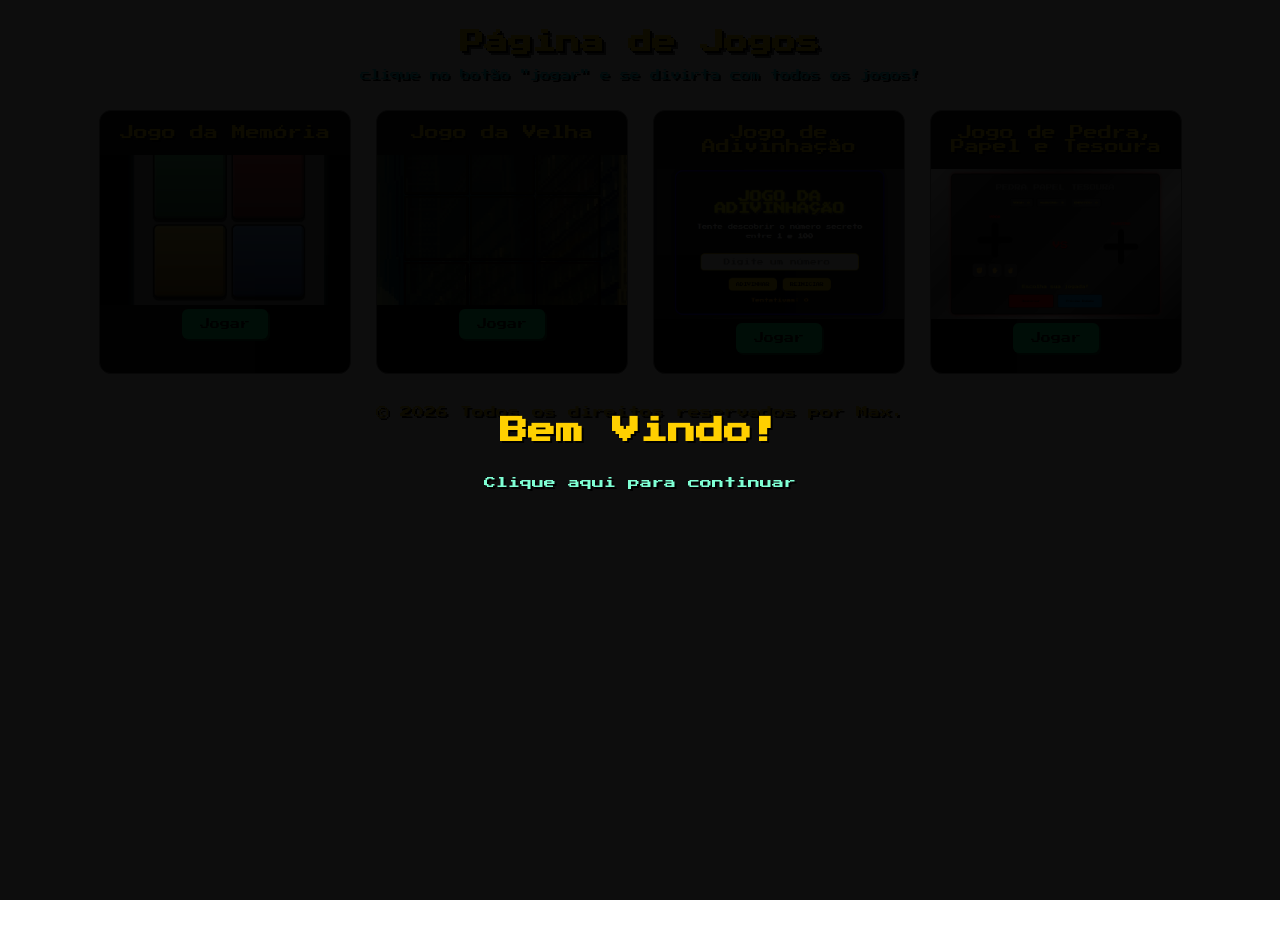
<file: index.html>
<!DOCTYPE html>
<html lang="pt-br">
<head>
  <meta charset="UTF-8">
  <meta name="viewport" content="width=device-width, initial-scale=1.0">
  <title>Página de Jogos</title>


  <link rel="stylesheet" href="./menu/style.css">
  <link href="https://fonts.googleapis.com/css2?family=Press+Start+2P&display=swap" rel="stylesheet">
</head>


<body>


  <!-- TELA INICIAL -->
  <div id="splash">
    <h1>Bem Vindo!</h1>
    <p>Clique aqui para continuar</p>
  </div>


  <!-- CONTEÚDO PRINCIPAL -->
  <h1 class="titulo">Página de Jogos</h1>
  <p>clique no botão "jogar" e se divirta com todos os jogos!</p>


  <div class="container">


    <div id="card">
      <p>Jogo da Memória</p>
      <img src="./menu/img/memoria.png" alt="Jogo da Memória">
      <button>Jogar</button>
    </div>


    <div id="card">
      <p>Jogo da Velha</p>
      <img src="./menu/img/Jogovelha.png" alt="Jogo da Velha">
      <button>Jogar</button>
    </div>


    <div id="card">
      <p>Jogo de Adivinhação</p>
      <img src="./menu/img/adivinhaçao.png" alt="Jogo de Adivinhação">
      <button>Jogar</button>
    </div>


    <div id="card">
      <p>Jogo de Pedra, Papel e Tesoura</p>
      <img src="./menu/img/jokempo.png" alt="Jogo de Pedra, Papel e Tesoura">
      <button>Jogar</button>
    </div>


  </div>


  <footer>
    <p>&copy; 2026 Todos os direitos reservados por Max.</p>
  </footer>


  <script src="./menu/script.js"></script>
</body>
</html>
</file>
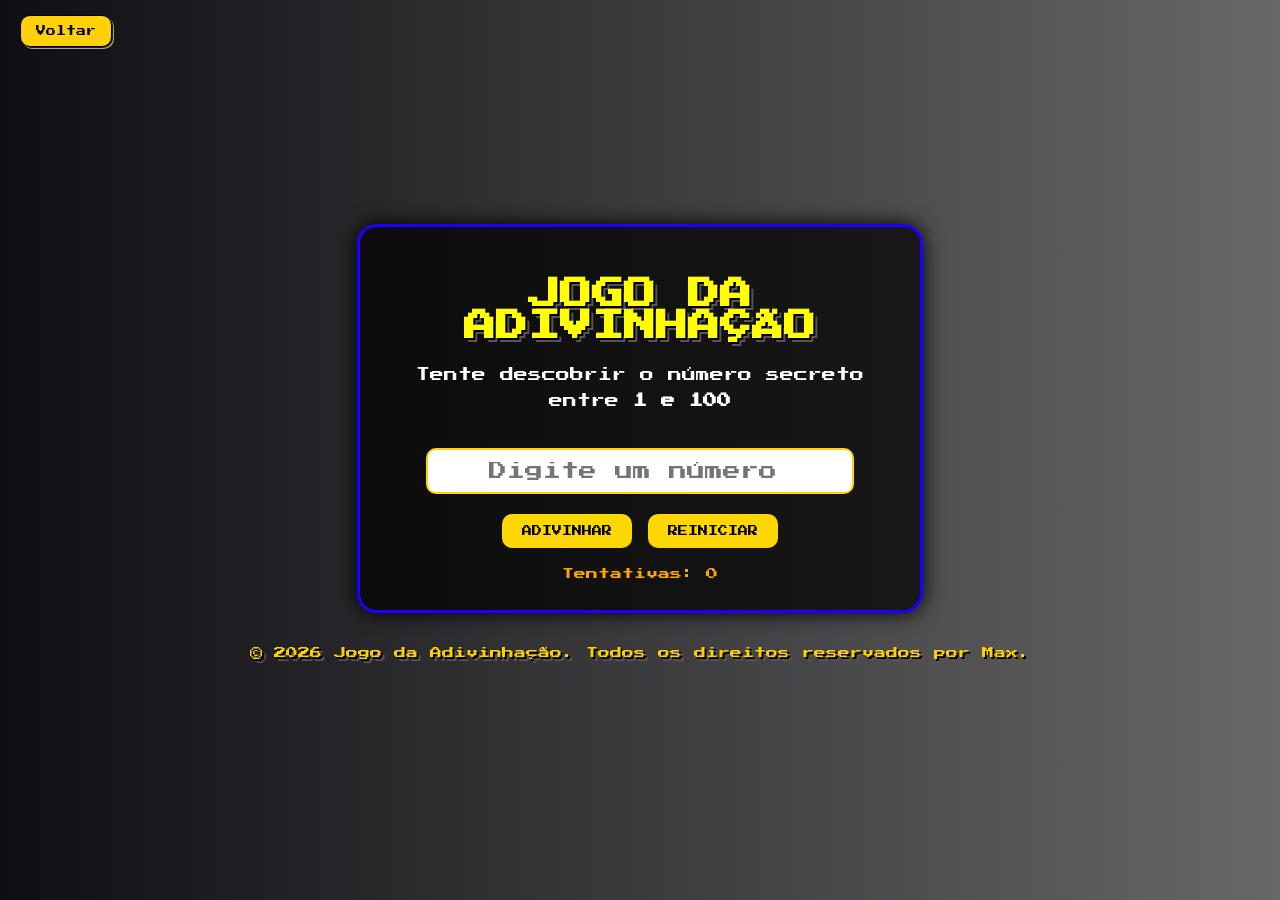
<file: menu/JogoAdivinhacao/index.html>
<!DOCTYPE html>
<html lang="pt-BR">

<head>
  <meta charset="UTF-8">
  <meta name="viewport" content="width=device-width, initial-scale=1.0">
  <title>Jogo da Adivinhação</title>

  <link rel="stylesheet" href="style.css">
</head>

<body>
<button id="btn-voltar">Voltar</button>
  <div class="container">

    <h1> JOGO DA ADIVINHAÇÃO</h1>

    <p>
      Tente descobrir o número secreto entre
      <strong>1 e 100</strong>
    </p>

    <input type="number" id="palpite" placeholder="Digite um número">

    <br>

    <button onclick="verificarNumero()">
      ADIVINHAR
    </button>

    <button onclick="reiniciarJogo()">
      REINICIAR
    </button>

    <div id="mensagem"></div>

    <div id="tentativas">
      Tentativas: 0
    </div>

  </div>

  <script src="script.js"></script>

</body>
<footer>
    <p>&copy; 2026 Jogo da Adivinhação. Todos os direitos reservados por Max.</p>
</footer>
</html>
</file>
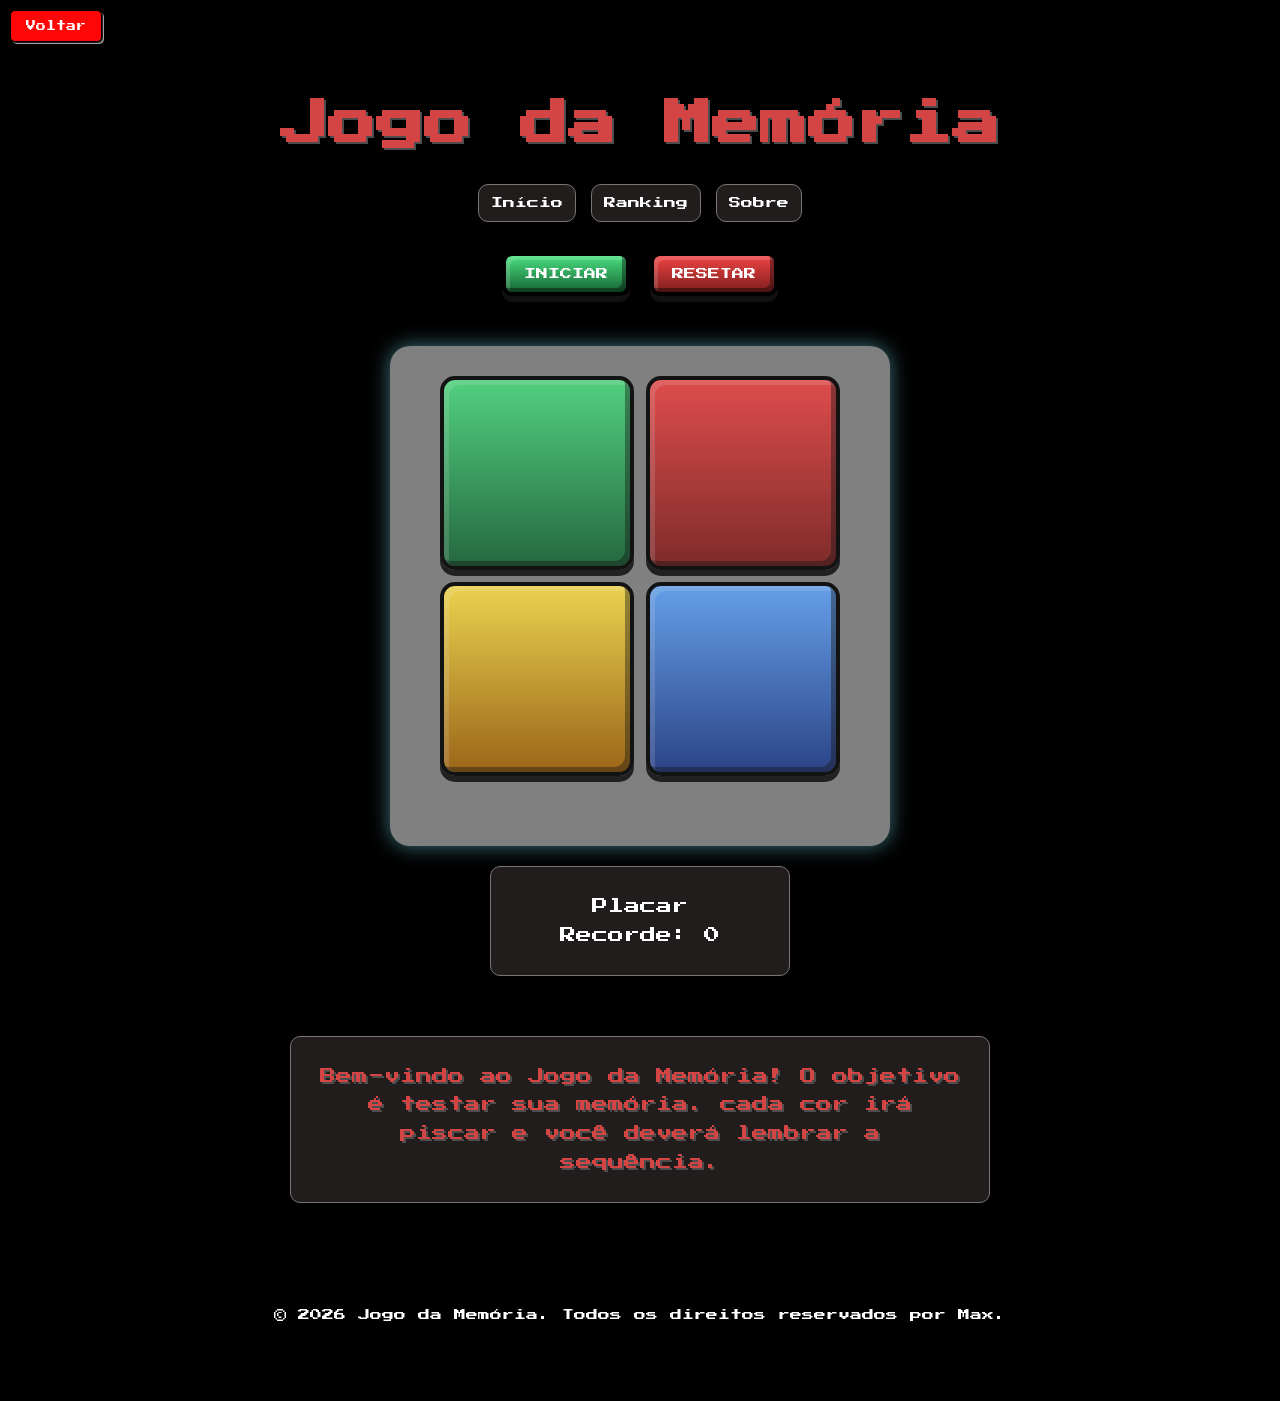
<file: menu/JogoMemoria/index.html>
<!DOCTYPE html>
<html lang="pt-br">
<head>
    <meta charset="UTF-8">
    <meta name="viewport" content="width=device-width, initial-scale=1.0">
    <title>jogo da memória</title>
    <link rel="stylesheet" href="style.css">
    <link href="https://fonts.googleapis.com/css2?family=Press+Start+2P&display=swap" rel="stylesheet">
</head>
<body>
    <button id="btn-voltar">Voltar</button>
    <h1 class="titulo">Jogo da Memória</h1>
    <br>
    <header>
        <nav class="nav-menu">
            <a href="#inicio">Início</a>
            <a href="#ranking">Ranking</a>
            <a href="#sobre">Sobre</a>
        </nav>
    </header>
    <div class="buttons">


  <button id="startBtn">INICIAR</button>


  <button id="resetBtn">RESETAR</button>


</div>
<div class="card">
    <div id="inicio">
  <div class="btn green" data-color="green"></div>
  <div class="btn red" data-color="red"></div>
  <div class="btn yellow" data-color="yellow"></div>
  <div class="btn blue" data-color="blue"></div>
</div>
</div>


<div class="hud">


  <div id="ranking">🏆 PLACAR</div>


  <div class="hud-box">

</div>

<div id="sobre">
    <p>Bem-vindo ao Jogo da Memória! O objetivo é testar sua memória. cada cor irá piscar e você deverá lembrar a sequência.</p>
</div>



   
</body>
<script src="./script.js"></script>
<br>
<footer>
    <p>&copy; 2026 Jogo da Memória. Todos os direitos reservados por Max.</p>
</footer>
</html>
</file>
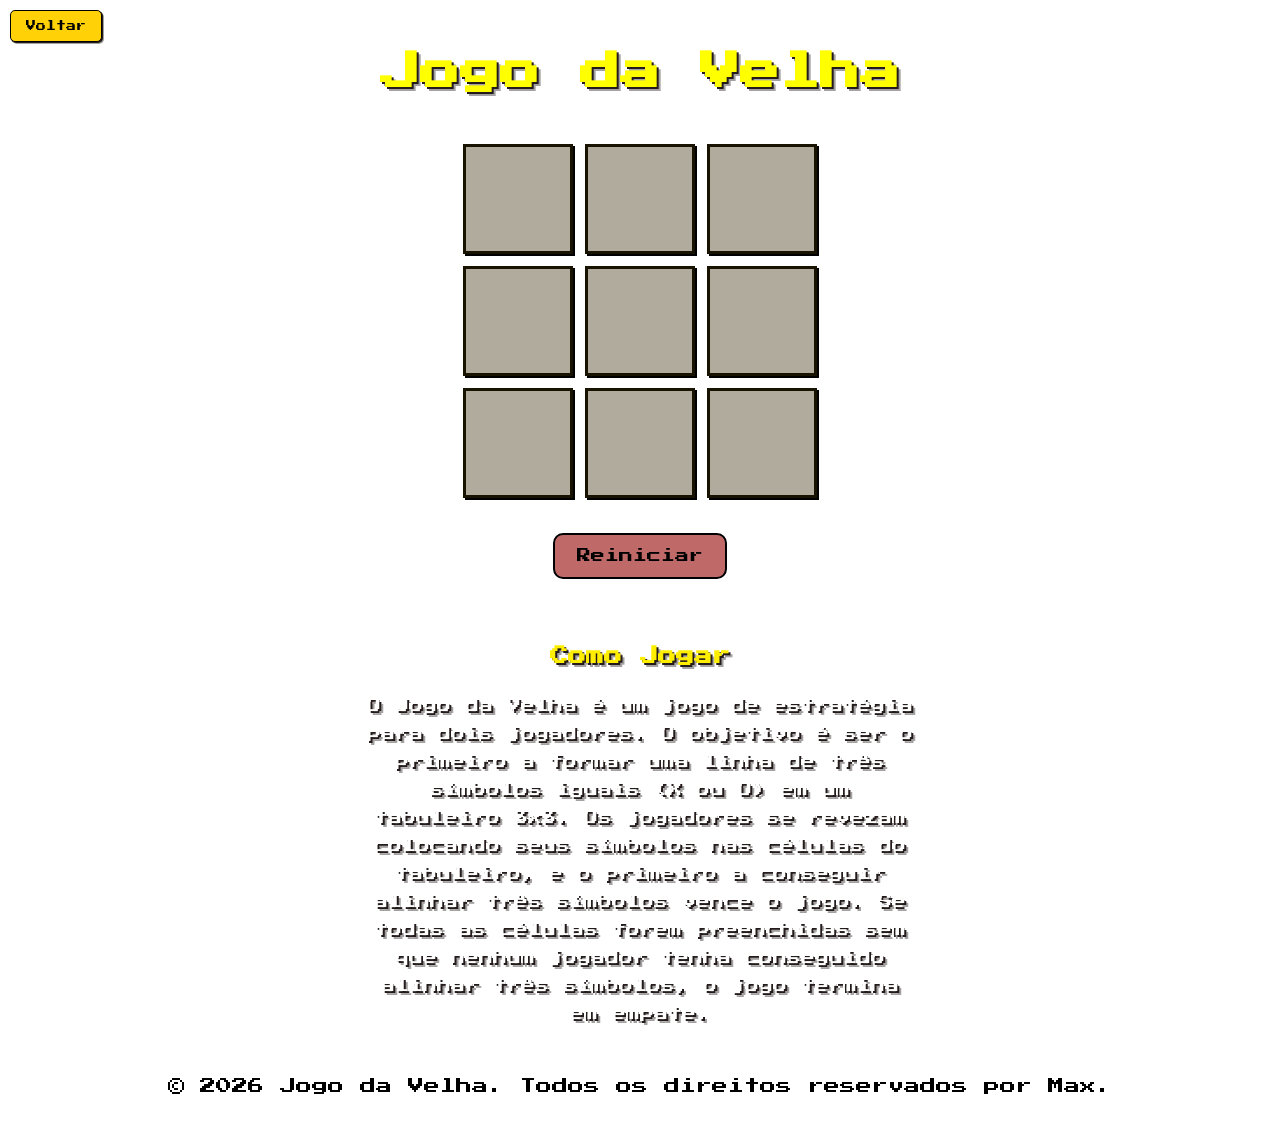
<file: menu/JogoVelha/index.html>
<!DOCTYPE html>
<html lang="pt-br">
<head>
  <meta charset="UTF-8">
  <title>Jogo da Velha</title>

  <link rel="stylesheet" href="style.css">
   <link href="https://fonts.googleapis.com/css2?family=Press+Start+2P&display=swap" rel="stylesheet">
</head>
<body>
<button id="btn-voltar">Voltar</button>
  <h1 class="titulo">Jogo da Velha</h1>

  <div class="tabuleiro" id="tabuleiro">
    <div class="celula" data-index="0"></div>
    <div class="celula" data-index="1"></div>
    <div class="celula" data-index="2"></div>
    <div class="celula" data-index="3"></div>
    <div class="celula" data-index="4"></div>
    <div class="celula" data-index="5"></div>
    <div class="celula" data-index="6"></div>
    <div class="celula" data-index="7"></div>
    <div class="celula" data-index="8"></div>
  </div>

  <button id="reset">Reiniciar</button>
<br>
<br>
  <header>
    <h2 id="como-jogar">Como Jogar</h2>
    <p>O Jogo da Velha é um jogo de estratégia para dois jogadores. O objetivo é ser o primeiro a formar uma linha de três símbolos iguais (X ou O) em um tabuleiro 3x3. Os jogadores se revezam colocando seus símbolos nas células do tabuleiro, e o primeiro a conseguir alinhar três símbolos vence o jogo. Se todas as células forem preenchidas sem que nenhum jogador tenha conseguido alinhar três símbolos, o jogo termina em empate.</p>
  </header>

  <script src="script.js"></script>
</body>
<footer>&copy; 2026 Jogo da Velha. Todos os direitos reservados por Max.</footer>
</html>
</file>
<file: menu/style.css>
body {
  background-image: url("https://images.unsplash.com/photo-1511512578047-dfb367046420?q=80&w=1920&auto=format&fit=crop");
  background-size: cover;
  background-position: center;
  background-repeat: no-repeat;
  min-height: 100vh;
  margin: 0;
  padding: 0;
}


/* =========================
   SPLASH / TELA INICIAL
========================= */


#splash {
  position: fixed;
  top: 0;
  left: 0;


  width: 100%;
  height: 100vh;


  background: rgba(0, 0, 0, 0.95);


  display: flex;
  flex-direction: column;
  justify-content: center;
  align-items: center;


  z-index: 9999;
  cursor: pointer;


  animation: fadeIn 1s ease;
}


#splash h1 {
  font-family: 'Press Start 2P', cursive;
  color: rgb(255, 208, 0);
  font-size: 28px;
  text-shadow: 2px 2px 0 #000;
  margin-bottom: 20px;


  animation: pulse 1.5s infinite;
}


#splash p {
  font-family: 'Press Start 2P', cursive;
  color: aquamarine;
  font-size: 12px;
}


@keyframes pulse {
  0% { transform: scale(1); }
  50% { transform: scale(1.08); }
  100% { transform: scale(1); }
}


@keyframes fadeIn {
  from { opacity: 0; }
  to { opacity: 1; }
}


.fade-out {
  opacity: 0;
  transition: opacity 0.6s ease;
}


/* =========================
   TÍTULO
========================= */


.titulo {
  text-align: center;
  margin-top: 30px;
  font-family: 'Press Start 2P', cursive;
  color: rgb(255, 208, 0);
  font-size: 24px;
  text-shadow: 2px 2px 0 #000, 4px 4px 0 #555;
}


/* =========================
   CONTAINER
========================= */


.container {
  display: flex;
  gap: 25px;
  flex-wrap: wrap;
  justify-content: center;
  padding: 20px;
}


/* =========================
   CARD
========================= */


#card {
  width: 250px;
  border-radius: 12px;
  overflow: hidden;
  background: #111;
  text-align: center;
  border: gray solid 1px;
  transition: 0.3s;
}


#card:hover {
  transform: translateY(-10px) scale(1.05);
  box-shadow: 0 10px 25px rgba(117, 255, 147, 0.6);
}


#card img {
  width: 100%;
  height: 150px;
  object-fit: cover;
}


#card p {
  font-family: 'Press Start 2P', cursive;
  color: rgb(255, 208, 0);
  font-size: 14px;
  margin: 15px 10px;
}


#card button {
  margin-bottom: 20px;
  padding: 10px 18px;
  border: none;
  cursor: pointer;
  background: #00ff84;
  color: black;
  font-family: 'Press Start 2P', cursive;
  font-size: 10px;
  border-radius: 6px;
  box-shadow: 2px 2px 0 #00532b;
  transition: 0.2s;
}


#card button:hover {
  transform: scale(1.08);
}


/* =========================
   FOOTER
========================= */


footer p {
  text-align: center;
  font-family: 'Press Start 2P', cursive;
  color: rgb(255, 208, 0);
  font-size: 12px;
  text-shadow: 2px 2px 0 #000;
}


/* =========================
   RESPONSIVO
========================= */


@media (max-width: 768px) {
  .titulo {
    font-size: 16px;
  }


  #card {
    width: 90%;
  }
}
p {
    font-family: 'Press Start 2P', cursive;
    color: rgb(0, 238, 255);
    font-size: 10px;
    text-align: center;
    text-shadow: 2px 2px 0 #000;
}
</file>
<file: menu/JogoAdivinhacao/style.css>
@import url('https://fonts.googleapis.com/css2?family=Press+Start+2P&display=swap');

body {
  margin: 0;
  height: 100vh;

  display: flex;
  justify-content: center;
  align-items: center;
  flex-direction: column;

  background-size: cover;
  background-position: center;
  background-repeat: no-repeat;

  text-align: center;
  color: rgb(255, 255, 255);
background: linear-gradient(to right, rgb(14, 14, 19), rgb(104, 104, 104));
  font-family: 'Press Start 2P', cursive;
}

.container {
  background: rgba(0, 0, 0, 0.7);

  padding: 30px;

  border-radius: 20px;

  border: 3px solid rgb(25, 0, 255);

  width: 80%;
  max-width: 500px;

  box-shadow: 0 0 20px black;
}

h1 {
  color: yellow;

  font-family: 'Press Start 2P', cursive;

  text-shadow:
    2px 2px 0 #000,
    4px 4px 0 #555;

  font-size: clamp(18px, 4vw, 32px);
}

p {
  font-size: clamp(10px, 2vw, 14px);

  line-height: 1.8;

  font-family: 'Press Start 2P', cursive;
}

input {
  margin-top: 20px;

  padding: 12px;

  width: 80%;

  border: 2px solid gold;
  border-radius: 10px;

  text-align: center;

  font-size: 18px;

  outline: none;

  font-family: 'Press Start 2P', cursive;
}

button {
  margin-top: 20px;

  padding: 12px 20px;

  border: none;
  border-radius: 10px;

  background: gold;
  color: black;

  cursor: pointer;

  transition: 0.2s;

  font-family: 'Press Start 2P', cursive;

  font-size: 10px;
}

button:hover {
  transform: scale(1.05);

  box-shadow: 0 0 10px yellow;
}

#mensagem {
  margin-top: 20px;

  font-size: 14px;

  color: #00ff99;

  font-family: 'Press Start 2P', cursive;
}

#tentativas {
  margin-top: 15px;

  color: orange;

  font-size: 12px;

  font-family: 'Press Start 2P', cursive;
}

@media (max-width: 600px) {

  .container {
    padding: 20px;
  }

  input {
    width: 90%;
  }

  button {
    width: 90%;
    font-size: 9px;
  }
}
footer p {
    margin-top: 30px;
    font-family: 'Press Start 2P', cursive;
    color: rgb(255, 208, 0);
    font-size: 12px;
    text-shadow:
        2px 2px 0 #000,
        4px 4px 0 #555;
}
#btn-voltar {
  position: absolute;
  top: -5px;
  left: 20px;

  padding: 10px 15px;
  border: 1px solid rgb(0, 0, 0);
  border-radius: px;

  background: rgb(255, 209, 6);
  color: rgb(0, 0, 0);

  font-family: 'Press Start 2P', cursive;
  font-size: 10px;

  cursor: pointer;
  box-shadow:  1px 1px 0 #241b1b,
    2px 2px 0 #a3a1a1;;
}
#btn-voltar:hover {
  background: rgb(0, 4, 241);
  color: rgb(255, 255, 255);
}
</file>
<file: menu/JogoMemoria/style.css>
* {
  margin: 0;
  padding: 0;
  box-sizing: border-box;
}

body {
  background: black;
  color: white;
  font-family: 'Press Start 2P', cursive;

  display: flex;
  flex-direction: column;
  align-items: center;

  min-height: 100vh;
  padding: 20px;
}

/* ===== TÍTULO ===== */
.titulo {
  text-align: center;
  font-size: clamp(1.5rem, 4vw, 3rem);
  margin-top: 80px;   /* desce o título mais perto do nav */
  margin-bottom: 20px;
  color: rgb(211, 68, 68);
  text-shadow: 2px 2px rgb(78, 76, 76);
}

/* ===== NAV ===== */
nav {
  display: flex;
  flex-wrap: wrap;
  justify-content: center;
  gap: 15px;
  margin-bottom: 30px;
}

nav a {
  text-decoration: none;
  color: white;
  font-size: 12px;
  background: rgb(34, 29, 29);
  border: 1px solid rgb(122, 116, 116);
  border-radius: 10px;
  padding: 12px;
  animation: rgb 2s infinite linear;
}

/* ===== BOTÕES ===== */
.buttons {
  display: flex;
  gap: 20px;
  margin-bottom: 30px;
  flex-wrap: wrap;
  justify-content: center;
}

#startBtn,
#resetBtn {
  padding: 12px 18px;
  border: none;
  border-radius: 10px;
  cursor: pointer;
  color: white;
  font-size: 12px;
  font-family: 'Press Start 2P', cursive;
  border: 4px solid black;
  box-shadow:
    inset -4px -4px 0 rgba(0,0,0,0.4),
    inset 4px 4px 0 rgba(255,255,255,0.15),
    0 6px 0 #111;
}

#startBtn { background: linear-gradient(#4ade80, #166534); }
#resetBtn { background: linear-gradient(#ef4444, #7f1d1d); }

#startBtn:active,
#resetBtn:active { transform: translateY(4px); }

/* ===== JOGO ===== */
#inicio {
  width: clamp(250px, 80vw, 400px); /* adapta largura */
  aspect-ratio: 1;
  display: grid;
  grid-template-columns: 1fr 1fr;
  gap: clamp(8px, 3vw, 12px); /* espaçamento responsivo */
  margin-bottom: 40px;
}

.btn {
  border-radius: 15px;
  cursor: pointer;
  opacity: 0.85;
  border: 4px solid black;
  transition: 0.2s;
  box-shadow:
    inset -5px -5px 0 rgba(0,0,0,0.4),
    inset 5px 5px 0 rgba(255,255,255,0.15),
    0 6px 0 #111;
}

.green { background: linear-gradient(#4ade80, #166534); }
.red { background: linear-gradient(#ef4444, #7f1d1d); }
.yellow { background: linear-gradient(#fde047, #a16207); }
.blue { background: linear-gradient(#60a5fa, #1e3a8a); }

.btn.active {
  opacity: 1;
  filter: brightness(2);
  transform: scale(1.05);
}

/* ===== HUD ===== */
.hud {
  display: flex;
  flex-direction: column;
  align-items: center;
  gap: 20px;
  margin-bottom: 40px;
}

#ranking {
  animation: rgb 2s infinite linear;
  background: rgb(34, 29, 29);
  border: 1px solid rgb(122, 116, 116);
  border-radius: 10px;
  padding: 25px;
  width: min(90vw, 300px);
  text-align: center;
  line-height: 1.8;
}

.hud-box {
  display: flex;
  gap: 20px;
  flex-wrap: wrap;
  justify-content: center;
}

.hud-item {
  background: rgb(34, 29, 29);
  border: 1px solid rgb(122, 116, 116);
  border-radius: 10px;
  padding: 20px;
  min-width: 120px;
  text-align: center;
}

/* ===== SOBRE ===== */
#sobre {
  width: min(90vw, 700px);
  text-align: center;
  margin-top: 20px;
}

#sobre h3 {
  margin-bottom: 20px;
  background: rgb(34, 29, 29);
  border: 1px solid rgb(122, 116, 116);
  border-radius: 10px;
  padding: 15px;
}

#sobre p {
  color: rgb(211, 68, 68);
  text-shadow: 2px 2px rgb(78, 76, 76);
  background: rgb(34, 29, 29);
  border: 1px solid rgb(122, 116, 116);
  border-radius: 10px;
  padding: 25px;
  line-height: 1.8;
}

/* ===== CARD ===== */
.card {
  width: min(75vw, 500px);
  padding: clamp(15px, 4vw, 30px);
  background: gray;
  border-radius: 20px;
  display: flex;
  justify-content: center;
  align-items: center;
  margin: 20px auto;
  box-shadow: 0 0 20px rgba(125, 240, 255, 0.479);
}

/* ===== ANIMAÇÃO ===== */
@keyframes rgb {
  0% { color: red; }
  25% { color: lime; }
  50% { color: blue; }
  75% { color: yellow; }
  100% { color: magenta; }
}

/* ===== SOMENTE O NECESSÁRIO NO MOBILE ===== */
@media (max-width: 600px) {
  nav a { font-size: 10px; }
  #startBtn, #resetBtn { width: 100%; max-width: 220px; }
  .hud-box { flex-direction: column; align-items: center; }
  .hud-item { width: 90%; }
  #sobre p { font-size: 10px; line-height: 1.6; }

  /* jogo menor em celulares */
  #inicio {
    width: 90vw;
    gap: 8px;
  }
  .btn {
    border-width: 3px;
    border-radius: 10px;
  }
}

/* ===== FOOTER ===== */
footer {
  width: 100%;
  text-align: center;
  padding: 20px;
  margin-top: 30px;
  font-size: clamp(10px, 2vw, 12px);
  color: white;
}

/* ===== BOTÃO VOLTAR ===== */
#btn-voltar {
  position: fixed; /* sempre visível */
  top: 10px;
  left: 10px;

  padding: 10px 15px;
  border: 1px solid rgb(0, 0, 0);
  border-radius: 5px;

  background: rgb(255, 6, 6);
  color: rgb(255, 255, 255);

  font-family: 'Press Start 2P', cursive;
  font-size: 10px;

  cursor: pointer;
  box-shadow: 1px 1px 0 #241b1b,
              2px 2px 0 #a3a1a1;
}

#btn-voltar:hover {
  background: rgb(163, 163, 163);
  color: white;
}

/* ===== Responsivo Tablet ===== */
@media (max-width: 768px) {
  .titulo { margin-top: 100px; } /* título mais abaixo */
  #btn-voltar {
    font-size: 9px;
    padding: 8px 12px;
    top: 8px;
    left: 8px;
  }
  #inicio {
    width: 85vw;
    gap: 10px;
  }
}

/* ===== Responsivo Celular ===== */
@media (max-width: 480px) {
  .titulo { margin-top: 120px; } /* título ainda mais abaixo */
  #btn-voltar {
    font-size: 8px;
    padding: 6px 10px;
    top: 6px;
    left: 6px;
    width: auto;
    max-width: 120px;
  }
}
</file>
<file: menu/JogoVelha/style.css>
@import url('https://fonts.googleapis.com/css2?family=Press+Start+2P&display=swap');

* {
  margin: 0;
  padding: 0;
  box-sizing: border-box;
}


/* =========================
   BODY
========================= */

body {
  text-align: center;

  font-family: 'Press Start 2P', cursive;

  background-image:
    url("https://images6.alphacoders.com/705/thumb-1920-705836.jpg");

  background-size: cover;
  background-position: center;
  background-repeat: no-repeat;

  min-height: 100vh;

  padding: 20px;

  overflow-x: hidden;
}


/* =========================
   TÍTULO
========================= */

.titulo {
  color: yellow;

  text-shadow:
    2px 2px 0 #241b1b,
    4px 4px 0 #a3a1a1;

  margin-top: 20px;
  margin-bottom: 20px;

  font-size: clamp(18px, 4vw, 40px);

  line-height: 1.6;
}


/* =========================
   TABULEIRO
========================= */

.tabuleiro {

  display: grid;

  grid-template-columns:
    repeat(3, minmax(85px, 110px));

  grid-template-rows:
    repeat(3, minmax(85px, 110px));

  gap: 12px;

  justify-content: center;

  margin-top: 40px;
}


/* =========================
   CÉLULAS
========================= */

.celula {

  width: 100%;

  aspect-ratio: 1 / 1;

  background: #35270063;

  border: 3px solid #181200;

  box-shadow:
    2px 2px 0 #000;

  font-size: clamp(25px, 5vw, 40px);

  color: #a58c00;

  display: flex;
  align-items: center;
  justify-content: center;

  cursor: pointer;

  transition: 0.2s;
}

.celula:hover {

  transform: scale(1.05);

  box-shadow:
    0 0 12px #ffd000;
}


/* =========================
   BOTÃO RESET
========================= */

#reset {

  margin-top: 35px;

  padding: 14px 22px;

  font-family: 'Press Start 2P', cursive;

  font-size: clamp(10px, 2vw, 14px);

  background:
    rgba(165, 42, 42, 0.7);

  border: 2px solid black;

  border-radius: 10px;

  cursor: pointer;

  transition: 0.2s;
}

#reset:hover {

  transform: scale(1.05);

  box-shadow:
    0 0 10px brown;
}


/* =========================
   COMO JOGAR
========================= */

#como-jogar {

  margin-top: 45px;

  color: #ffee00;

  text-shadow:
    2px 2px 0 #241b1b,
    4px 4px 0 #a3a1a1;

  font-size:
    clamp(12px, 2vw, 18px);

  line-height: 1.8;
}


/* =========================
   TEXTO
========================= */

header p {

  margin: 20px auto;

  width: 90%;
  max-width: 550px;

  line-height: 2;

  font-size:
    clamp(10px, 2vw, 14px);

  color: rgb(255, 255, 255);

  text-shadow:
    2px 2px 0 #241b1b,
    4px 4px 0 #a3a1a1;
}


/* =========================
   FOOTER
========================= */

footer {

  margin-top: 40px;

  padding: 10px;
}

footer p {

  font-family: 'Press Start 2P', cursive;

  font-size:
    clamp(8px, 1.5vw, 12px);

  line-height: 1.8;

  color: #020018;

  text-shadow:
    1px 1px 0 #241b1b,
    2px 2px 0 #a3a1a1;
}


/* =========================
   RESPONSIVO TABLET
========================= */

@media (max-width: 768px) {

  body {

    padding: 15px;
  }

  .titulo {

    font-size: 22px;

    line-height: 1.8;
  }

  .tabuleiro {

    gap: 10px;

    margin-top: 30px;

    grid-template-columns:
      repeat(3, minmax(75px, 95px));

    grid-template-rows:
      repeat(3, minmax(75px, 95px));
  }

  .celula {

    font-size: 30px;
  }

  #reset {

    width: 85%;

    max-width: 300px;
  }

  header p {

    width: 95%;

    font-size: 11px;
  }

  #como-jogar {

    font-size: 14px;
  }
}


/* =========================
   RESPONSIVO CELULAR
========================= */

@media (max-width: 480px) {

  .titulo {

    font-size: 15px;

    margin-top: 15px;

    line-height: 2;
  }

  .tabuleiro {

    gap: 8px;

    margin-top: 25px;

    grid-template-columns:
      repeat(3, minmax(65px, 85px));

    grid-template-rows:
      repeat(3, minmax(65px, 85px));
  }

  .celula {

    font-size: 24px;
  }

  #reset {

    width: 95%;

    padding: 12px;

    font-size: 9px;
  }

  #como-jogar {

    margin-top: 35px;

    font-size: 11px;

    line-height: 2;
  }

  header p {

    font-size: 9px;

    line-height: 2.2;
  }

  footer p {

    font-size: 7px;

    line-height: 2;
  }
}
#btn-voltar {
  position: absolute;
  top: 10px;
  left: 10px;

  padding: 10px 15px;
  border: 1px solid rgb(0, 0, 0);
  border-radius: 5px;

  background: rgb(255, 209, 6);
  color: rgb(0, 0, 0);

  font-family: 'Press Start 2P', cursive;
  font-size: 10px;

  cursor: pointer;
  box-shadow:  1px 1px 0 #241b1b,
    2px 2px 0 #a3a1a1;;
}
#btn-voltar:hover {
  background: rgb(241, 0, 0);
  color: rgb(255, 255, 255);
}
</file>
